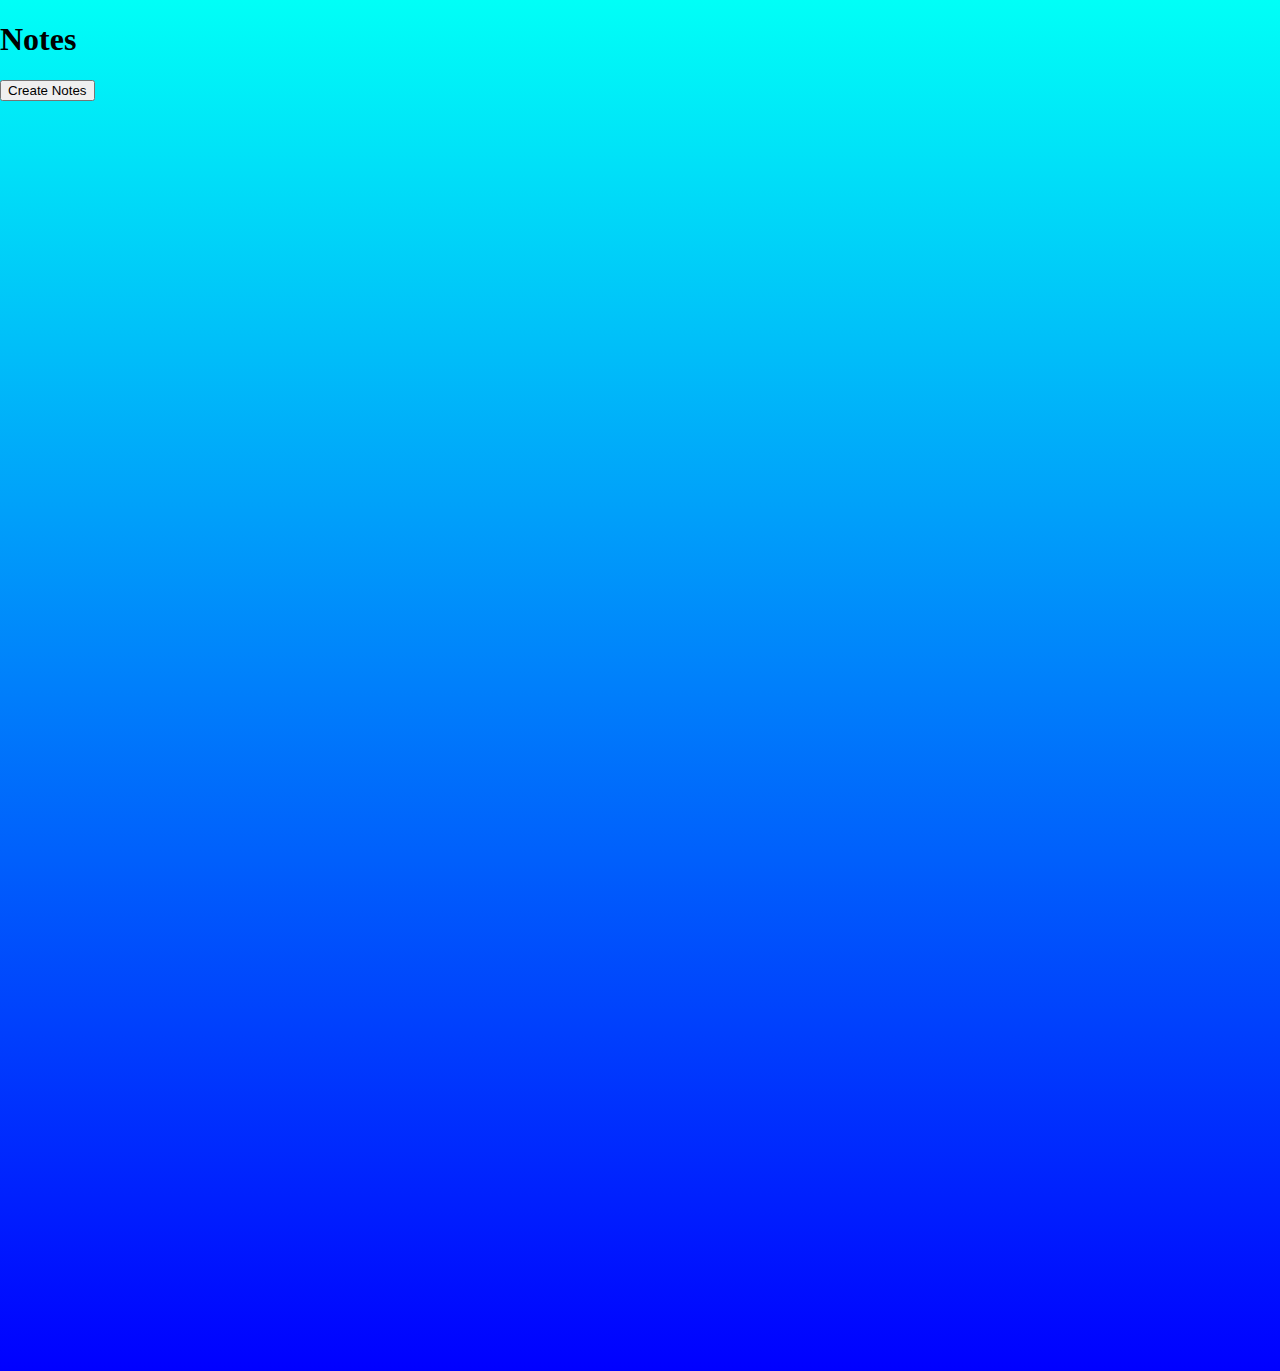
<file: index.html>
<!DOCTYPE html>
<html lang="en">
<head>
    <meta charset="UTF-8">
    <meta name="viewport" content="width=device-width, initial-scale=1.0">
    <title>Notes</title>
    <link rel="stylesheet" href="style.css">
    <link rel="stylesheet" href="https://cdnjs.cloudflare.com/ajax/libs/font-awesome/6.7.1/css/all.min.css" integrity="sha512-5Hs3dF2AEPkpNAR7UiOHba+lRSJNeM2ECkwxUIxC1Q/FLycGTbNapWXB4tP889k5T5Ju8fs4b1P5z/iB4nMfSQ==" crossorigin="anonymous" referrerpolicy="no-referrer" />
</head>
<body>
    <div class="container">
     <h1>Notes</h1>
     <button class="btn">Create Notes</button>
         <div class="notes-container">
             <!-- <p contenteditable="true" class="input-box">
              <img src="delete.png"> 
            </p>  -->
         </div>


    </div>
    <script src="javaScript.js"></script>
</body>
</html>
</file>
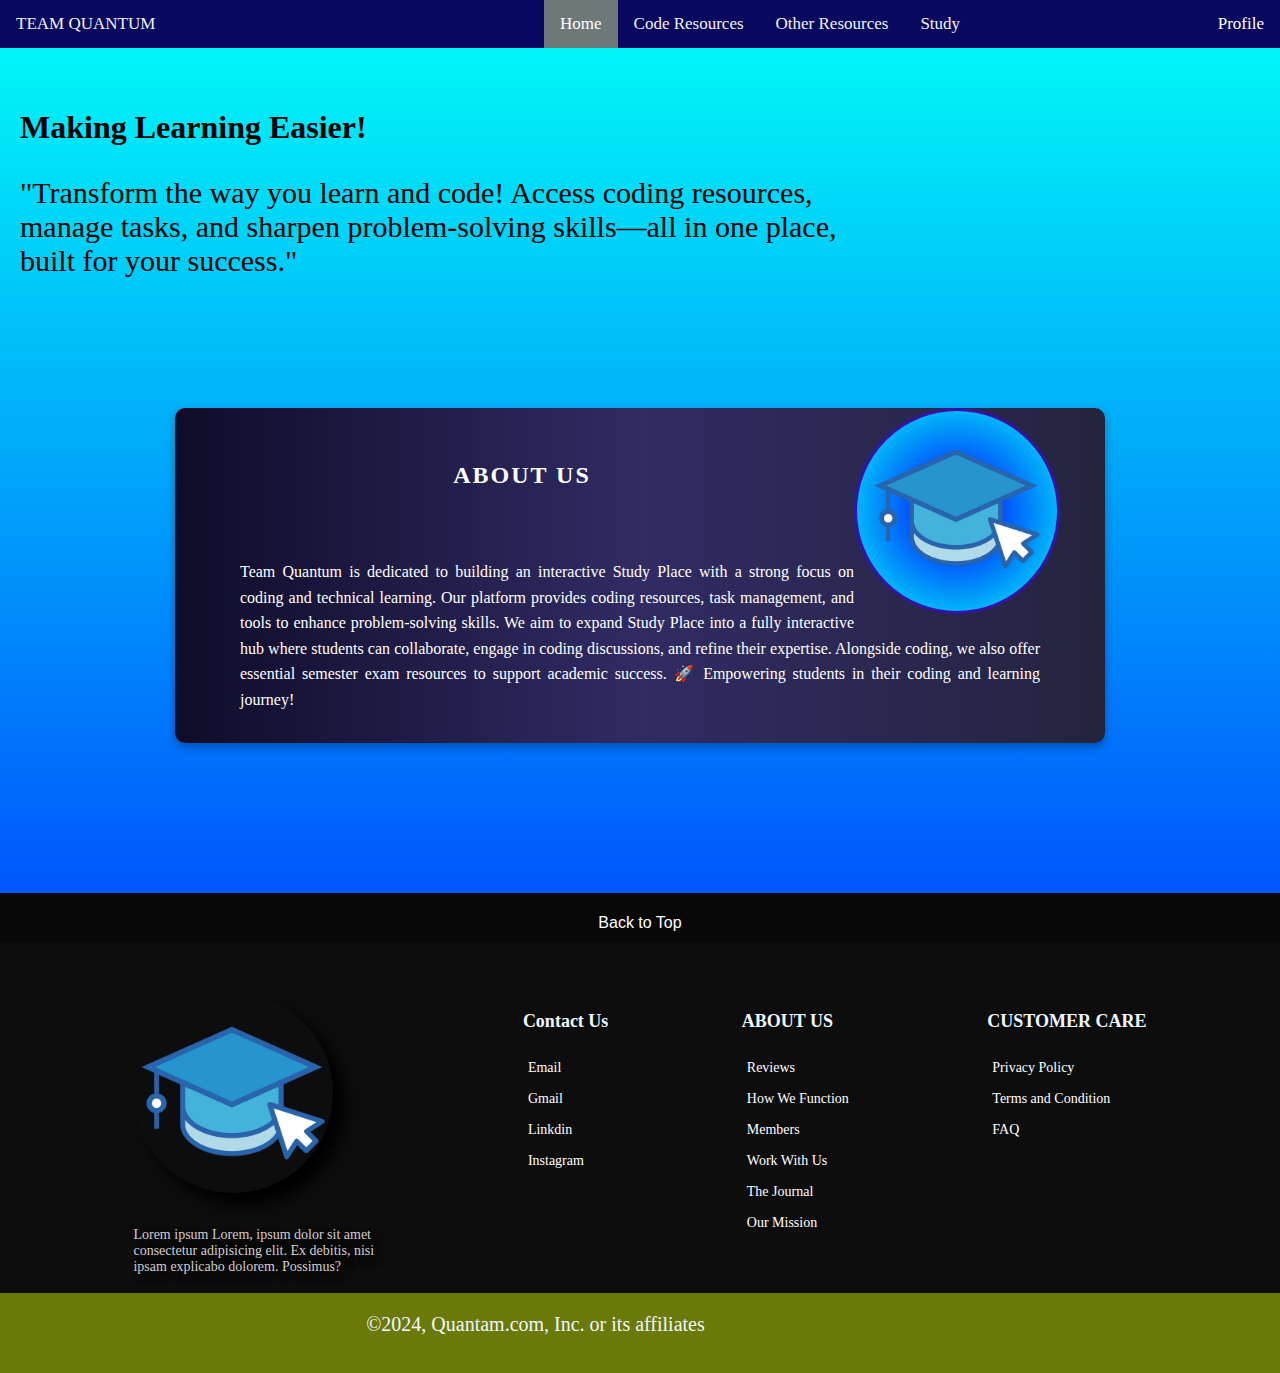
<file: home.html>
<!DOCTYPE html>
<html>
<head>
  <title>Home</title>
  <link rel="stylesheet" href="style.css">
  <meta charset="UTF-8">
  <meta name="viewport" content="width=device-width, initial-scale=1.0">
</head>

<body>
  <div class="topnav">
    
   
    
    <a style="width: 40%;"class="head">TEAM QUANTUM</a>
    <div id="navcont">
    <a class="active" href="home.html">Home</a>
    <a href="cdres.html">Code Resources</a>
    <a href="res.html">Other Resources</a>
    <a href="study.html" target="_blank">Study</a>
    <a href="profile.html" id="split">Profile</a>
    </div>
  </div>
  <div class="main">
    <div class="box1">
      <h1 style="clear:right"font-size: 45px;>Making Learning Easier!</h2>
      <p style="font-size: 30px;">"Transform the way you learn and code!
        Access coding resources, manage tasks, and sharpen problem-solving skills—all in one place, built for your success."</p>
    </div>
      <div id="clearfix"class="box2">
        <img alt="logo of team quantum" src="logo.webp">
    </div>
  </div>
  <div id="about"style="margin-bottom:100px">
    <h3>ABOUT US</h3>
    <p>
    Team Quantum is dedicated to building an interactive Study Place with a strong focus on coding and technical learning. Our platform provides coding resources, task management, and tools to enhance problem-solving skills.

We aim to expand Study Place into a fully interactive hub where students can collaborate, engage in coding discussions, and refine their expertise. Alongside coding, we also offer essential semester exam resources to support academic success.

🚀 Empowering students in their coding and learning journey!</p>
  </div>
 

  


 



  <footer>
    <div class="black_box3">
        <button class= "top" onclick="scrollToTop()"> Back to Top <i class="fa-solid fa-caret-up" style="color: #f5f5f5;"></i></button>
    </div>


     <div class="black_box_1">
               <div class="vegee_">
                   <div class="vegee_1"></div>
                   <p class="vegee_p">Lorem ipsum Lorem, ipsum dolor sit amet consectetur adipisicing elit. Ex debitis, nisi ipsam explicabo  dolorem. Possimus?</p>
               </div>
               <div class="shop_now"><p>Contact Us</p>
                   <div class="shop_1">Email</div>
                   <div class="shop_1">Gmail</div>
                   <div class="shop_1">Linkdin</div>
                   <div class="shop_1">Instagram <i class="fa-brands fa-instagram"></i></div>
               </div>
               <div class="abt_"><p>ABOUT US</p>
                      <div class="abt_1">Reviews</div>
                      <div class="abt_1">How We Function</div>
                      <div class="abt_1">Members</div>
                      <div class="abt_1">Work With Us</div>
                      <div class="abt_1">The Journal</div>
                      <div class="abt_1">Our Mission</div>
               </div>
               <div class="customer"><p>CUSTOMER CARE</p>
                      <div class="customer_">Privacy Policy</div>
                      <div class="customer_">Terms and Condition</div>
                      <div class="customer_">FAQ</div>
               </div>
     </div>



     <div class="black_box_2">
          <div class="rights">©2024, Quantam.com, Inc. or its affiliates</div>
          <div class="social_icon">
             <div><i class="fa-solid fa-envelope"></i></div> 
             <div><i class="fa-brands fa-instagram"></i></i></div>
             <div><i class="fa-brands fa-linkedin-in"></i></div> 
          </div>
     </div>


</footer>

</body>
</html>
</file>
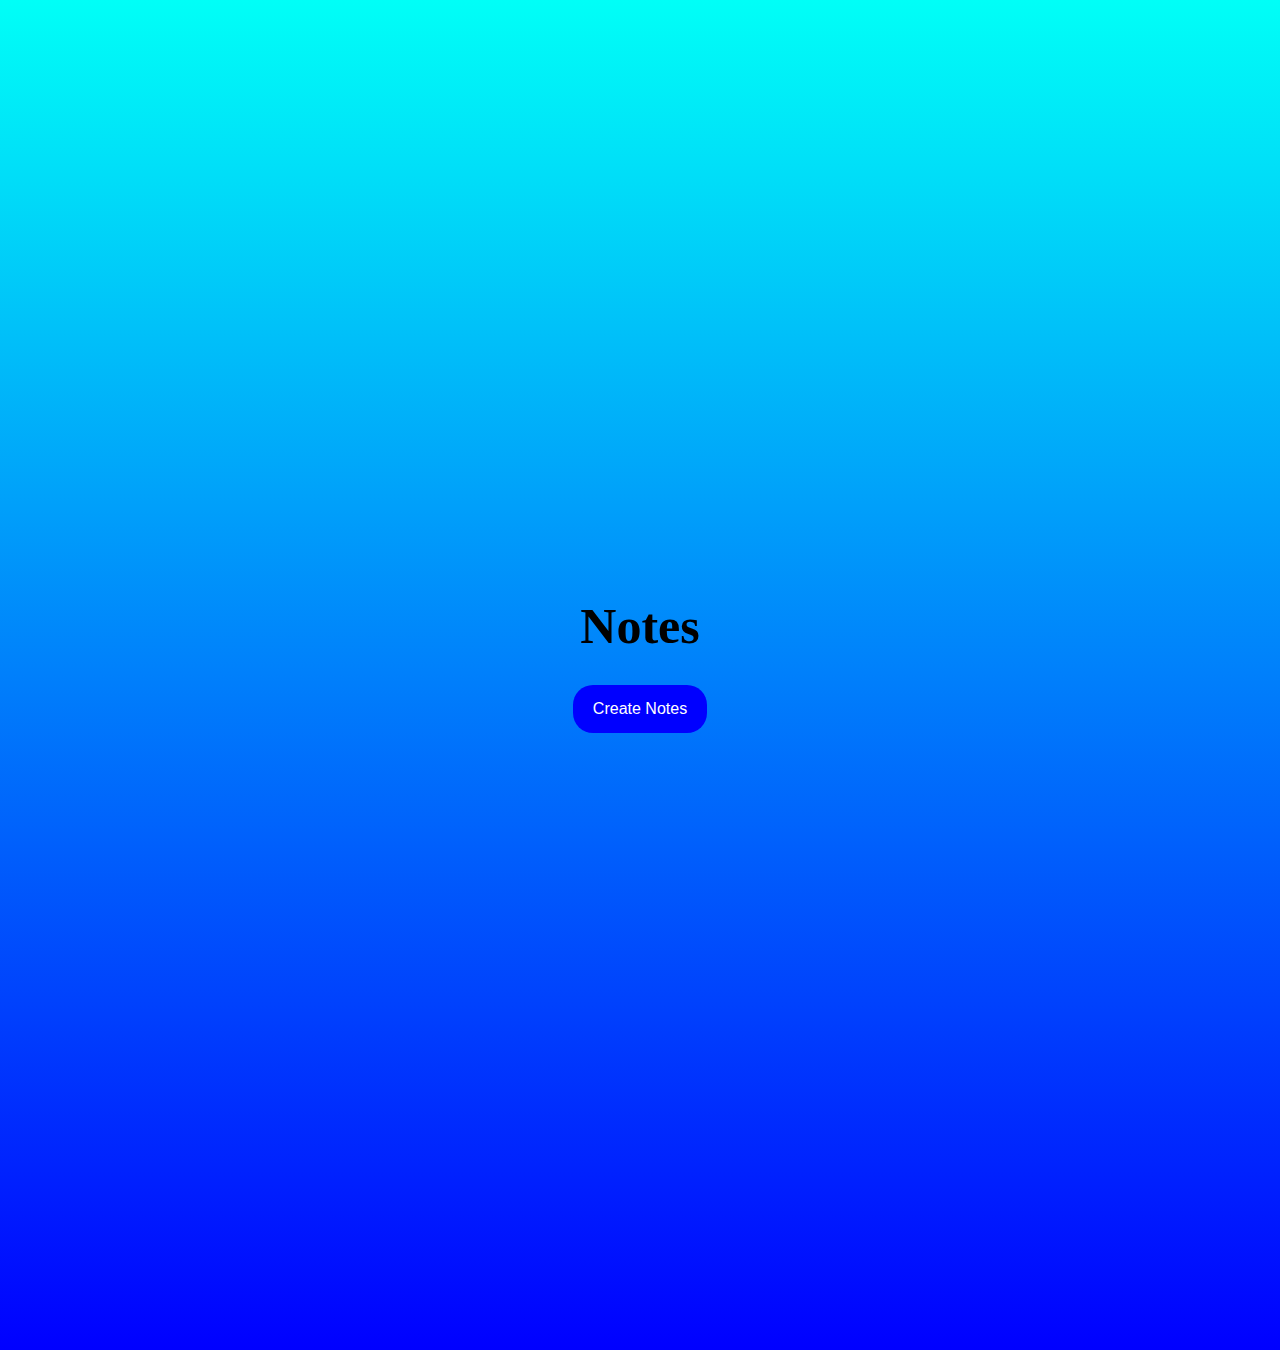
<file: note.html>
<!DOCTYPE html>
<html lang="en">
<head>
    <meta charset="UTF-8">
    <meta name="viewport" content="width=device-width, initial-scale=1.0">
    <title>Notes</title>
    <link rel = "stylesheet" href="style.css">
    <link rel="stylesheet" href="notes.css">
    <link rel="stylesheet" href="https://cdnjs.cloudflare.com/ajax/libs/font-awesome/6.7.1/css/all.min.css" integrity="sha512-5Hs3dF2AEPkpNAR7UiOHba+lRSJNeM2ECkwxUIxC1Q/FLycGTbNapWXB4tP889k5T5Ju8fs4b1P5z/iB4nMfSQ==" crossorigin="anonymous" referrerpolicy="no-referrer" />
</head>
<body>
    <div class="container">
     <h1>Notes</h1>
     <button class="btn">Create Notes</button>
         <div class="notes-container">
             <!-- <p contenteditable="true" class="input-box">
              <img src="delete.png"> 
            </p>  -->
         </div>


    </div>
    <script src="javaScript.js"></script>
</body>
</html>
</file>
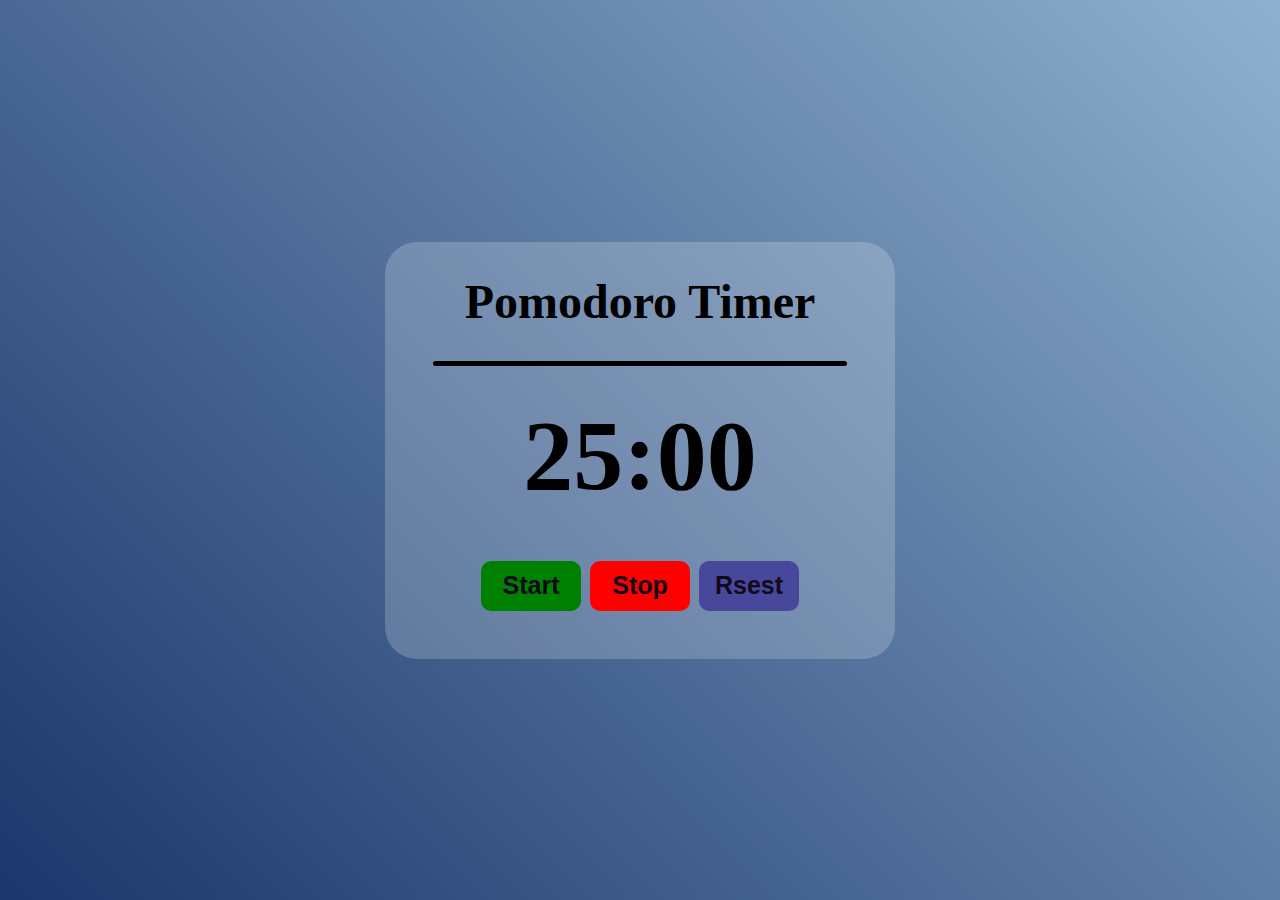
<file: pomodoro.html>
<!DOCTYPE html>
<html lang="en">
<head>
    <meta charset="UTF-8">
    <meta name="viewport" content="width=device-width, initial-scale=1.0">
    <title>Pomodoro</title>
    <link rel="stylesheet" href="pomodoro.css">
</head>
<body>
    <div class="container">
        <h1 class="title">Pomodoro Timer</h1>
        <hr>  

        <p class="timer1" id="timer">25:00</p>
        
        <div class="button-wrapper">
             <button id="start">Start</button>
             <button id="stop">Stop</button>
             <button id="reset">Rsest</button>
        </div>
        </div>
      




    <script src="pomodoro.js"></script>
</body>
</html>
</file>
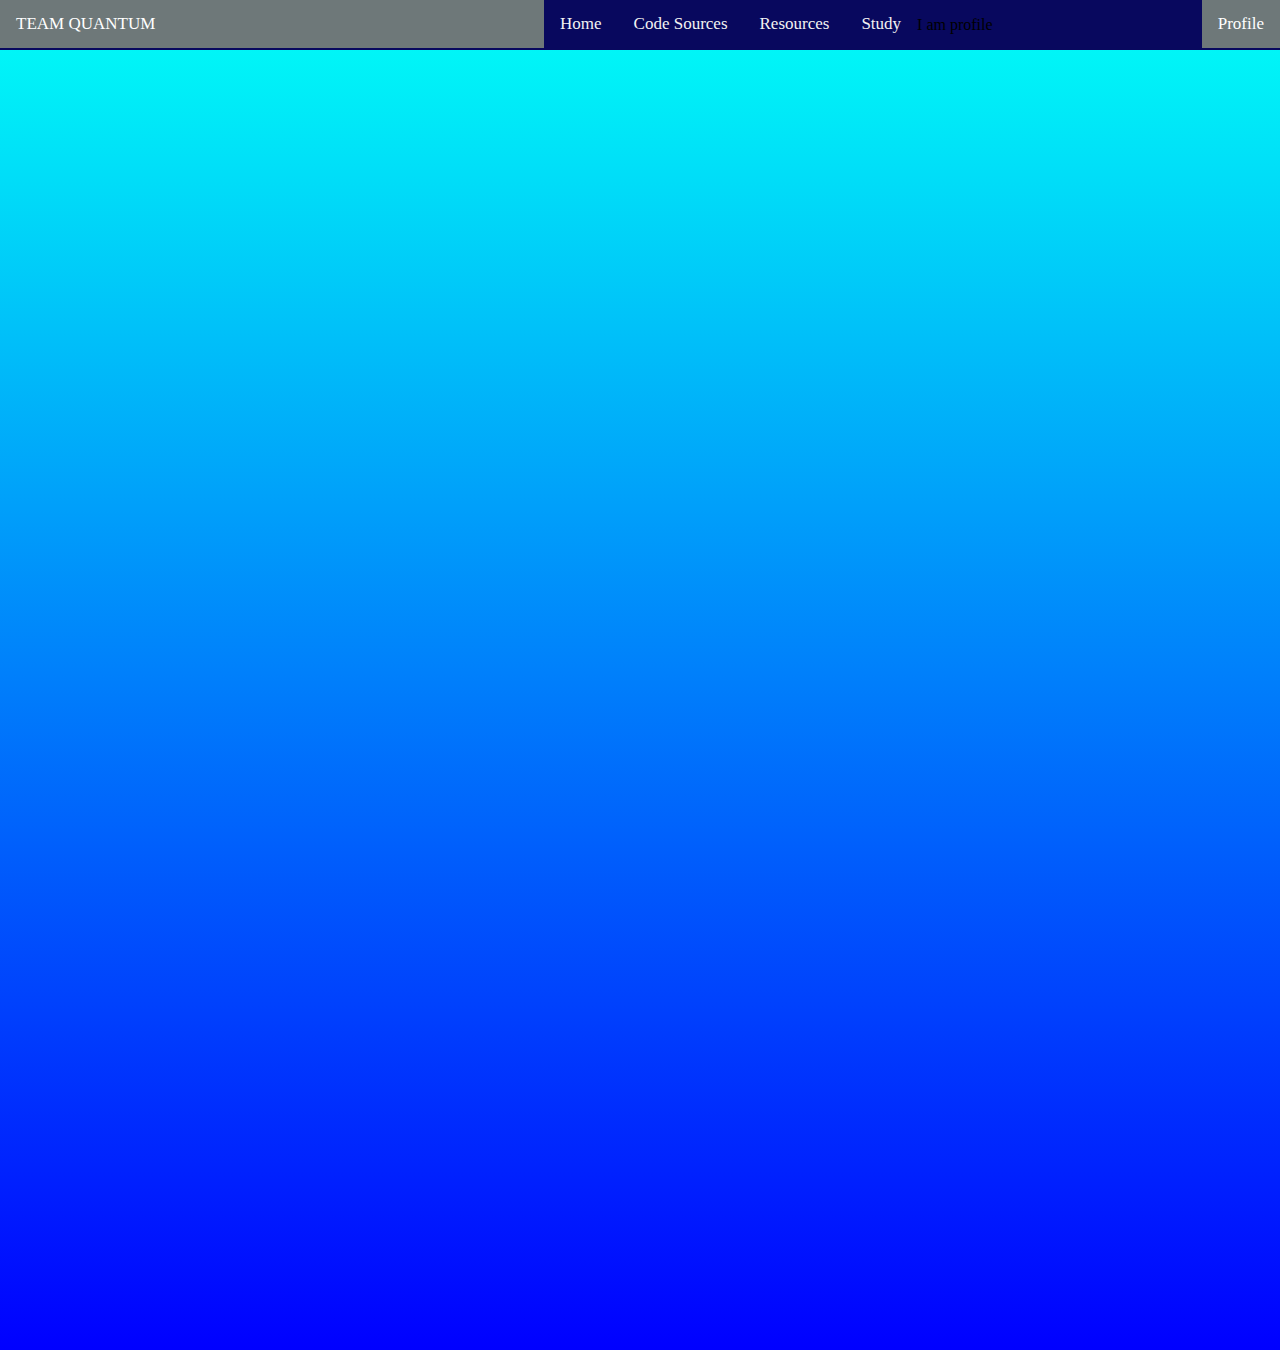
<file: profile.html>
<!DOCTYPE html>
<html lang="en">
<head><link rel="stylesheet" href="style.css">
    <meta charset="UTF-8">
    <meta name="viewport" content="width=device-width, initial-scale=1.0">
    <title>Contact</title>
</head>
<body>
    <div class="topnav">
            <a style="width: 40%;"id="head">TEAM QUANTUM</a>
            <div id="navcont">
        <a href="home.html" >Home</a>
        <a href="cdres.html">Code Sources</a>
        <a href="res.html">Resources</a>
        <a href="study.html" target="_blank">Study</a>
        <a class="active" href="profile.html" id="split">Profile</a>      
    </div>
    <p>I am profile</p>
   
</body>
</html>
</file>
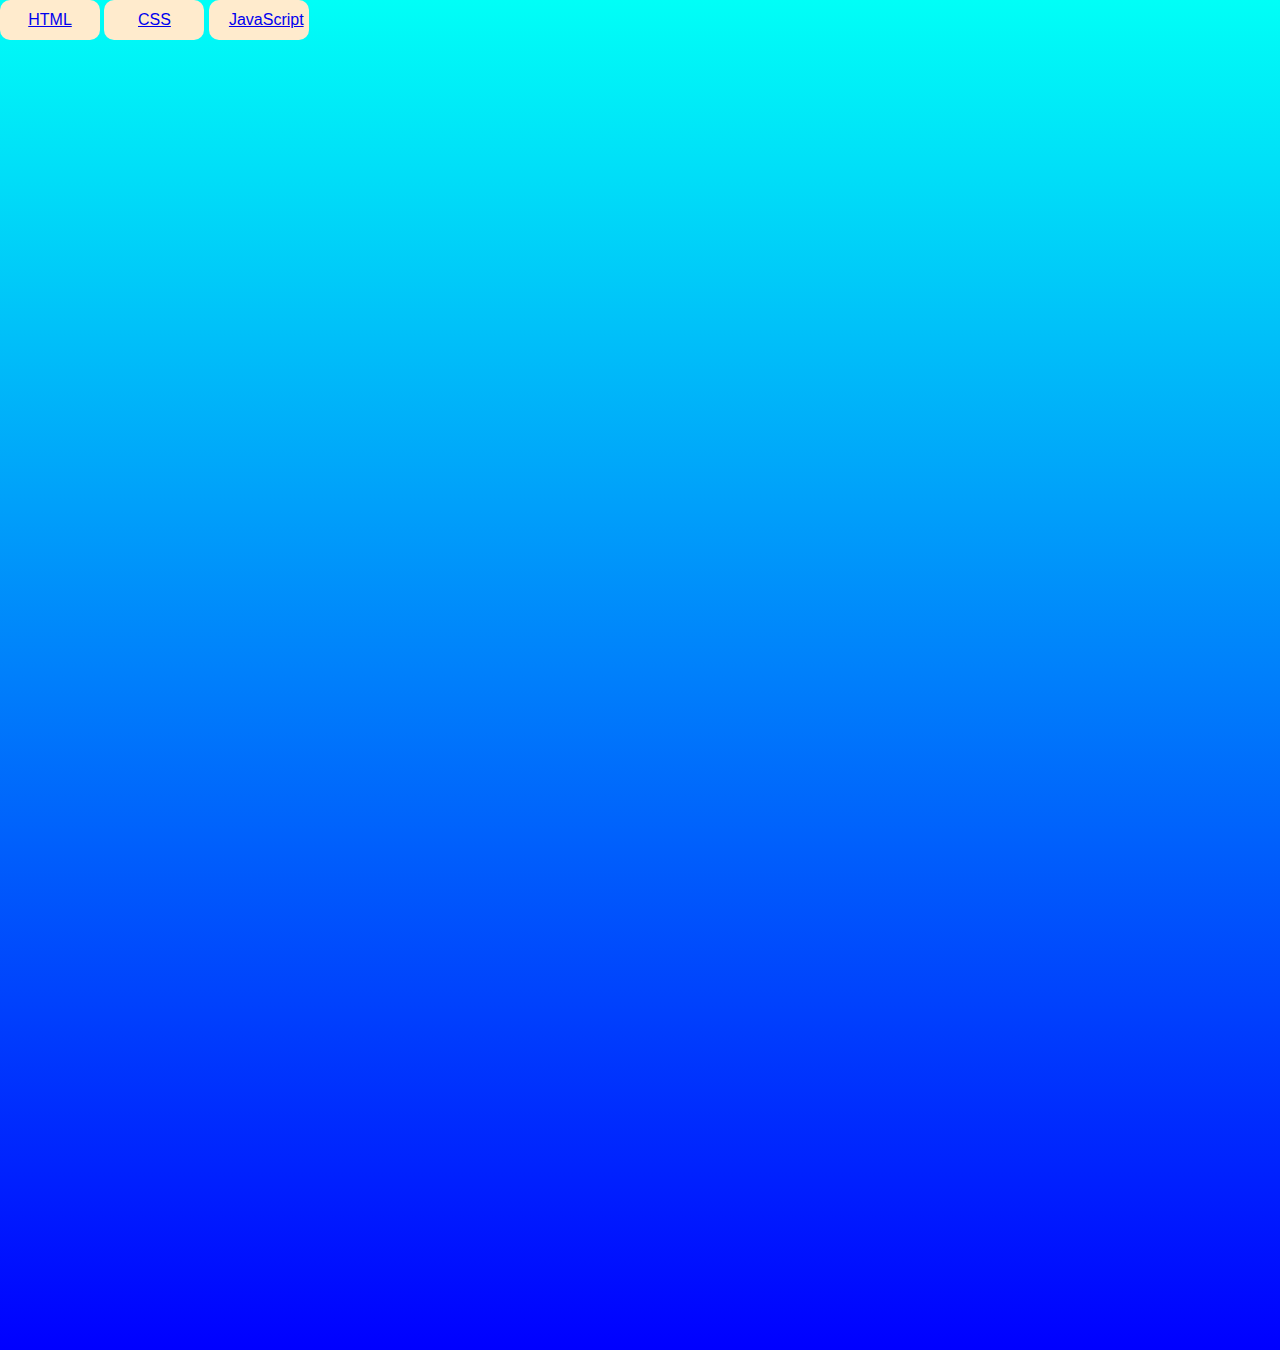
<file: Quiz.html>
<!DOCTYPE html>
<html lang="en">
<head>
    <meta charset="UTF-8">
    <meta name="viewport" content="width=device-width, initial-scale=1.0">
    <link rel="stylesheet" href="Quiz.css">
    <link rel="stylesheet" href="style.css">
    <title>Quiz-Section</title>
    <style>
       .btn{ 
        height:40px;
        width: 100px;
        border-radius: 10px;
        background-color:blanchedalmond;

       }
    </style>
</head>
<body>
    <button id="html" class="btn"><a href="QuizHtml.html">HTML</a> </button>
    <button id="css" class="btn"><a href="QuizHtml.html">CSS</a></button>
    <button id="javascript" class="btn"><a href="QuizHtml.html">JavaScript</a></button>
   
</body>
</html>
</file>
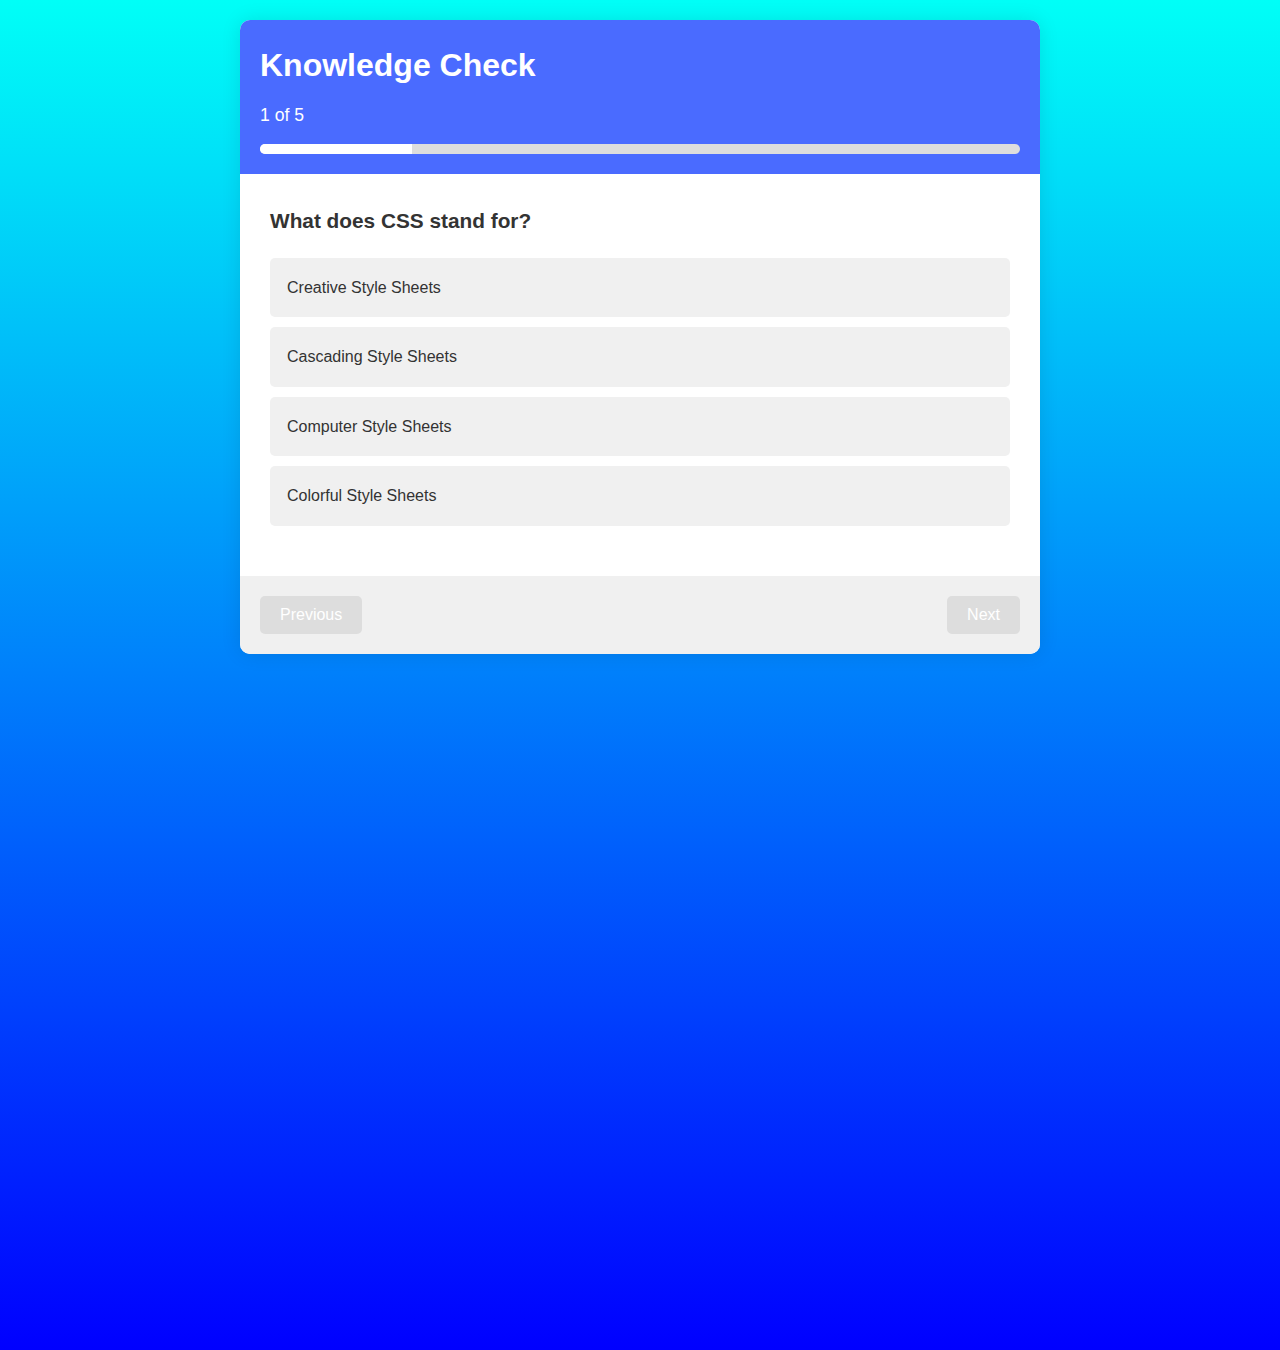
<file: QuizCss.html>
<!DOCTYPE html>
<html lang="en">
<head>
    <meta charset="UTF-8">
    <meta name="viewport" content="width=device-width, initial-scale=1.0">
    <title>EdTech Quiz</title>
    <link rel="stylesheet" href="style.css">
    <link rel="stylesheet" href="Quiz.css">
</head>
<body>
    <div class="quiz-container">
        <header class="quiz-header">
            <h1>Knowledge Check</h1>
            <div class="quiz-progress">
                <span id="current-question">1</span> of <span id="total-questions">5</span>
            </div>
            <div class="progress-bar">
                <div id="progress" class="progress"></div>
            </div>
        </header>

        <main class="quiz-main">
            <div id="question-container" class="question-container">
                <h2 id="question">Loading question...</h2>
                <div id="options" class="options">
                    <!-- Options will be inserted here by JavaScript -->
                </div>
            </div>

            <div id="result-container" class="result-container hidden">
                <h2>Quiz Completed!</h2>
                <p>Your score: <span id="score">0</span>/<span id="max-score">0</span></p>
                <div id="feedback" class="feedback"></div>
                <button id="retry-btn" class="btn">Try Again</button>
            </div>
        </main>

        <footer class="quiz-footer">
            <button id="prev-btn" class="btn" disabled>Previous</button>
            <button id="next-btn" class="btn">Next</button>
            <button id="submit-btn" class="btn hidden">Submit Quiz</button>
        </footer>
    </div>
    

    <script src = "JsCss.js"></script>
</body>
</html>
</file>
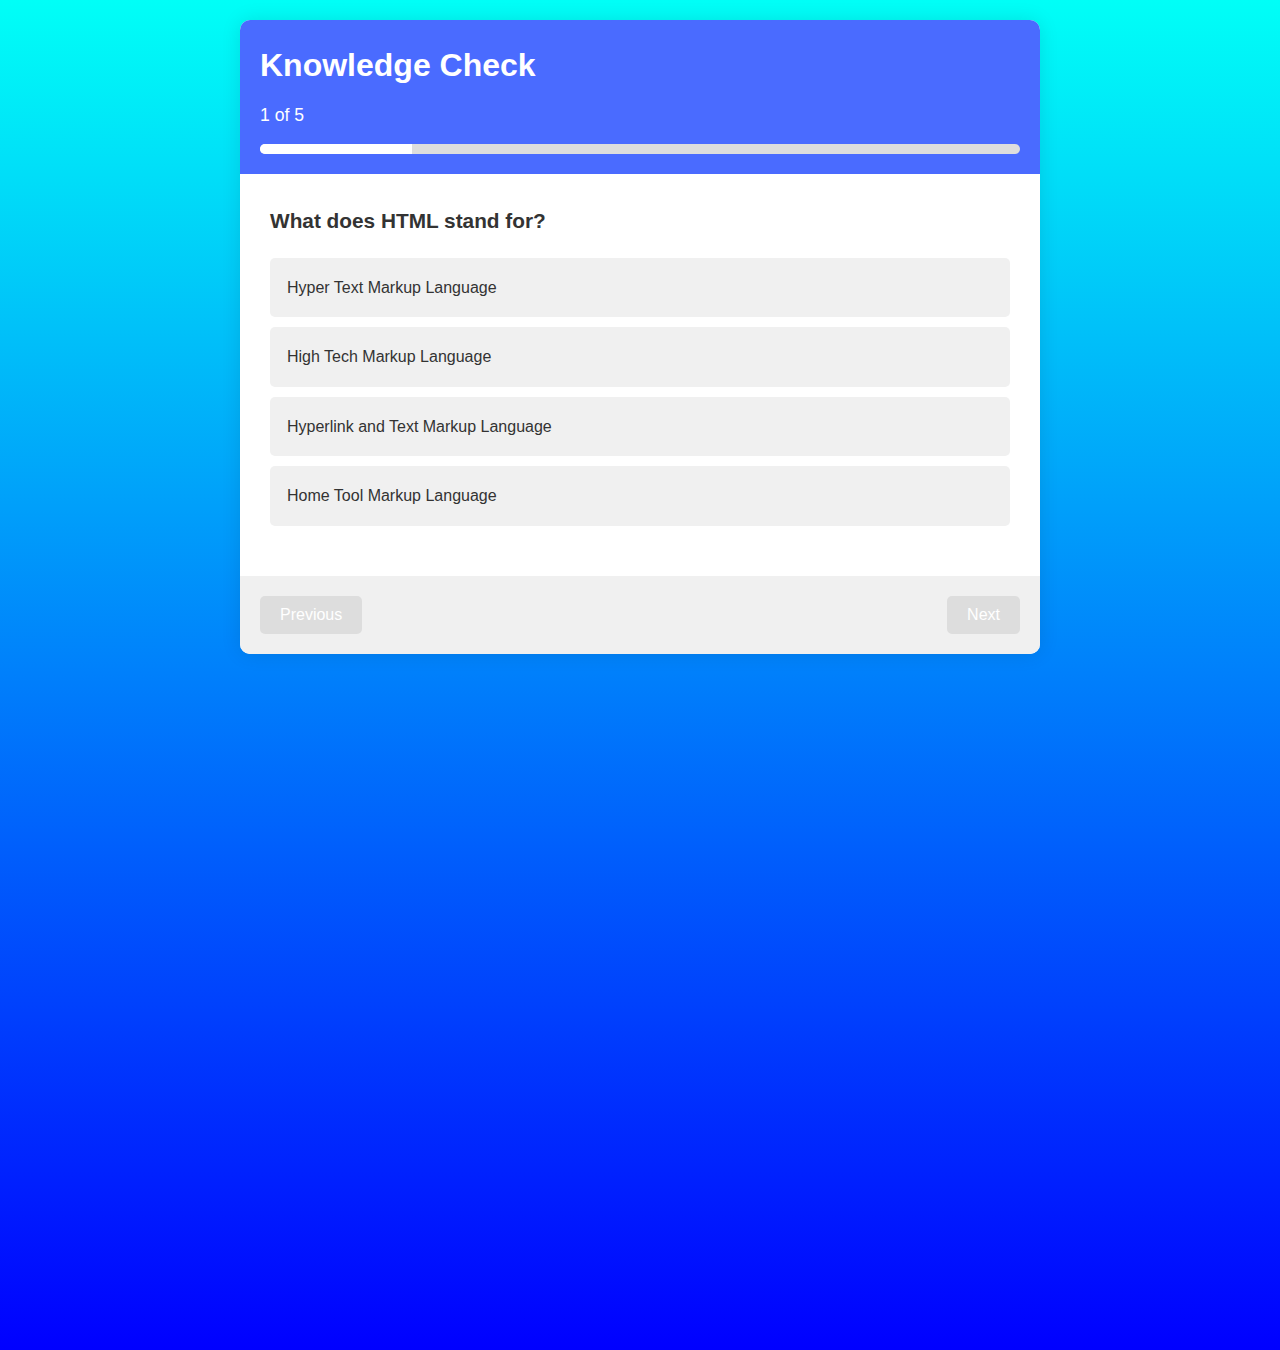
<file: QuizHtml.html>
<!DOCTYPE html>
<html lang="en">
<head>
    <meta charset="UTF-8">
    <meta name="viewport" content="width=device-width, initial-scale=1.0">
    <title>EdTech Quiz</title>
    <link rel="stylesheet" href="style.css">
    <link rel="stylesheet" href="Quiz.css">
</head>
<body>
    <div class="quiz-container">
        <header class="quiz-header">
            <h1>Knowledge Check</h1>
            <div class="quiz-progress">
                <span id="current-question">1</span> of <span id="total-questions">5</span>
            </div>
            <div class="progress-bar">
                <div id="progress" class="progress"></div>
            </div>
        </header>

        <main class="quiz-main">
            <div id="question-container" class="question-container">
                <h2 id="question">Loading question...</h2>
                <div id="options" class="options">
                    <!-- Options will be inserted here by JavaScript -->
                </div>
            </div>

            <div id="result-container" class="result-container hidden">
                <h2>Quiz Completed!</h2>
                <p>Your score: <span id="score">0</span>/<span id="max-score">0</span></p>
                <div id="feedback" class="feedback"></div>
                <button id="retry-btn" class="btn">Try Again</button>
            </div>
        </main>

        <footer class="quiz-footer">
            <button id="prev-btn" class="btn" disabled>Previous</button>
            <button id="next-btn" class="btn">Next</button>
            <button id="submit-btn" class="btn hidden">Submit Quiz</button>
        </footer>
    </div>
    

    <script src="javascriptHtml.js"></script>
</body>
</html>
</file>
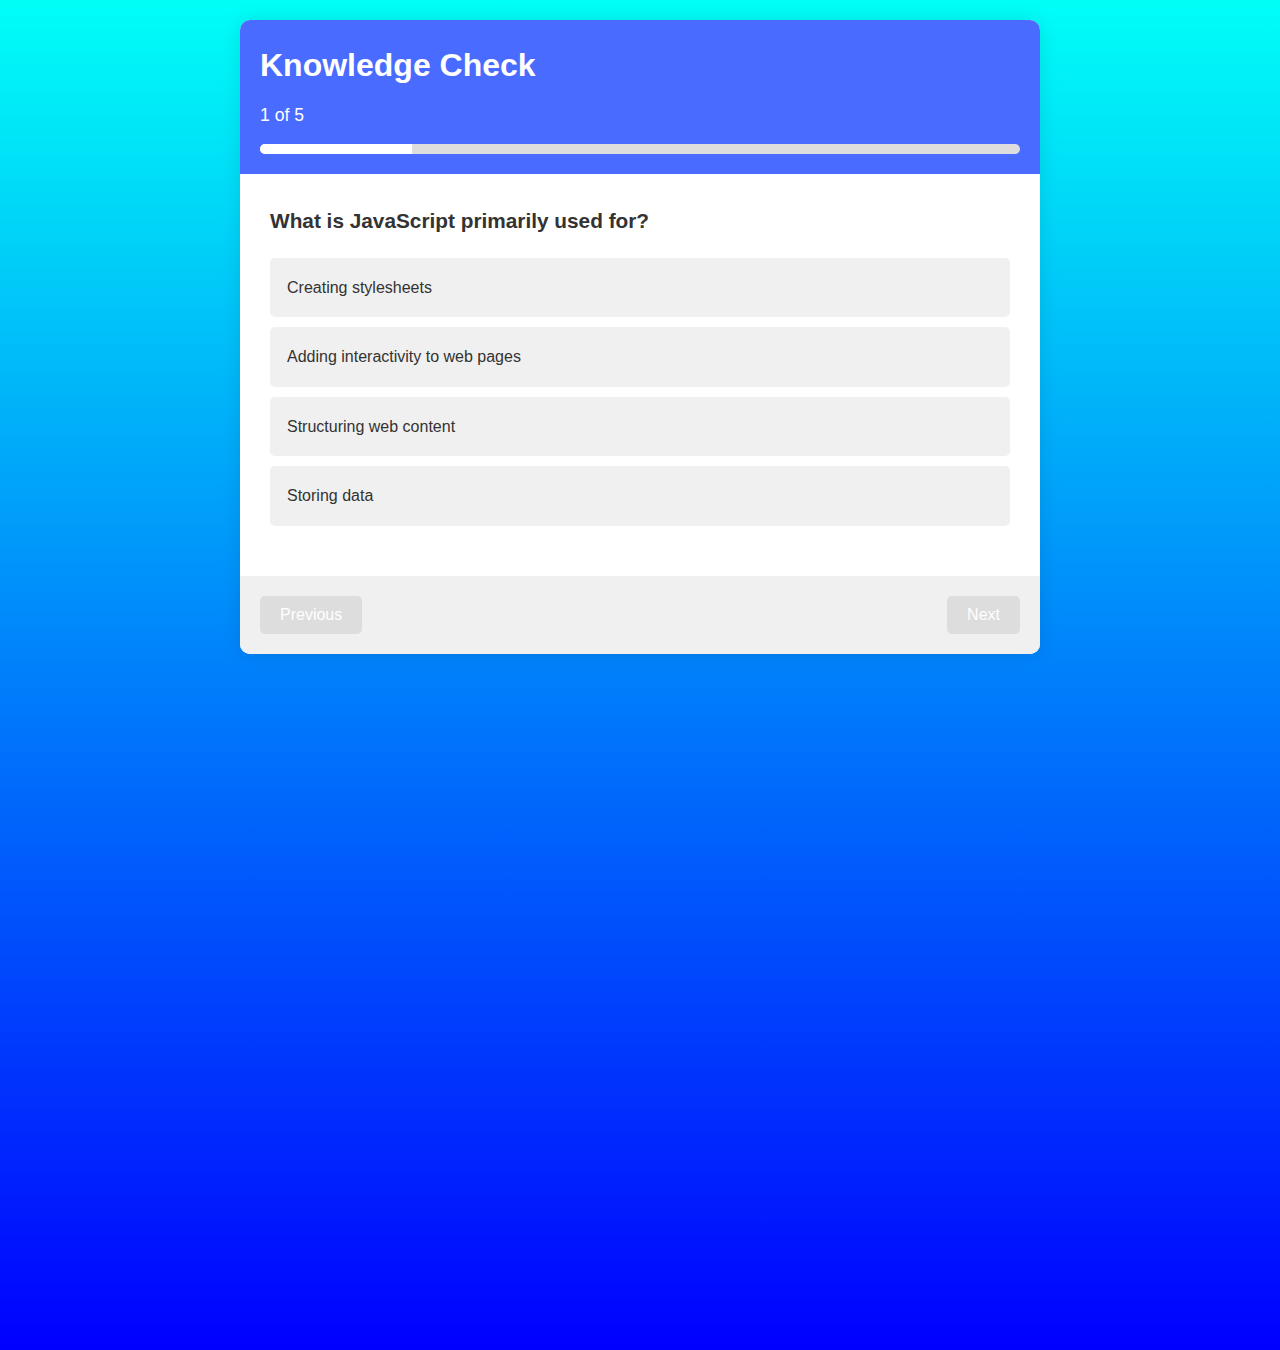
<file: QuizJS.html>
<!DOCTYPE html>
<html lang="en">
<head>
    <meta charset="UTF-8">
    <meta name="viewport" content="width=device-width, initial-scale=1.0">
    <title>EdTech Quiz</title>
    <link rel="stylesheet" href="style.css">
    <link rel="stylesheet" href="Quiz.css">
</head>
<body>
    <div class="quiz-container">
        <header class="quiz-header">
            <h1>Knowledge Check</h1>
            <div class="quiz-progress">
                <span id="current-question">1</span> of <span id="total-questions">5</span>
            </div>
            <div class="progress-bar">
                <div id="progress" class="progress"></div>
            </div>
        </header>

        <main class="quiz-main">
            <div id="question-container" class="question-container">
                <h2 id="question">Loading question...</h2>
                <div id="options" class="options">
                    <!-- Options will be inserted here by JavaScript -->
                </div>
            </div>

            <div id="result-container" class="result-container hidden">
                <h2>Quiz Completed!</h2>
                <p>Your score: <span id="score">0</span>/<span id="max-score">0</span></p>
                <div id="feedback" class="feedback"></div>
                <button id="retry-btn" class="btn">Try Again</button>
            </div>
        </main>

        <footer class="quiz-footer">
            <button id="prev-btn" class="btn" disabled>Previous</button>
            <button id="next-btn" class="btn">Next</button>
            <button id="submit-btn" class="btn hidden">Submit Quiz</button>
        </footer>
    </div>
    

    <script src="JsJs.js"></script>
</body>
</html>
</file>
<file: style.css>
body{
  background:linear-gradient(rgb(0, 255, 247),blue);
  height:150vh;
  margin: 0; 
  padding: 0;
  background-repeat: no-repeat;
  }
  .clearfix::after {
    content: "";
    clear: both;
    display: table;}
.topnav
  {
    overflow: hidden;/*agar ye nahi lagayenge to content( of navbar) overflow ho jayega, hidden se jo overflow wala content hota hai vo hide ho jata hai*/
    background-color:rgb(8,8,94);
    
  }
  #navcont{padding-left: 300px;}
  
  .topnav a,td
  {
    float: left;
    color: #f2f2f2;
    
    padding: 14px 16px;
    text-decoration: none;
    font-size: 17px;
   
  }
  .topnav a#split
  {
    float: right;
    color: white;
  }
  .topnav a:not(.head):hover
  {
    background-color: #6e7879;
    color: rgb(255, 255, 255);
  }
  
  .topnav a.active {
    background-color: #6e7879;
    color: rgb(255, 255, 255);
  }
 
.main {
  flex: 1;
  height:300px;
  margin: 20px;
  }

/* #footer {
  background:rgb(1, 1, 48);
  color: white;
  text-align: center;
  padding: 10px;
  height: 150px;
  margin-top: auto; /* Pushes footer to the bottom }*/

.box1{
  height:300px;
  margin-top: 20px;
  width: 70%;
  float:left;

  


}
.box2{
  border-radius: 100%;
  border: solid rgb(57, 17, 168);
  background:radial-gradient(blue,rgb(0, 255, 247));
  height:200px;
  margin-top: 20px;
  width: 200px;
  margin-right: 200px;
  float:right;
  align-content: center;
  img{height: 180px;width: 180px;padding-left: 10px;}
  


}
#about {
  background: linear-gradient(to right, #0f0c29, #302b63, #24243e); /* Cool gradient */
  color: white; /* Text color */
  text-align: center;
  padding: 50px 20px;
  border-radius: 10px; /* Smooth rounded edges */
  box-shadow: 0 4px 10px rgba(0, 0, 0, 0.3); /* Subtle shadow effect */
  max-width: 900px;
  margin: 40px auto;
}



#about h3 {
  font-size: 28px;
  font-weight: bold;
  margin-bottom:70px;
  text-transform: uppercase;
  letter-spacing: 2px;
}

#about p {
  font-size: 18px;
  line-height: 1.6;
  max-width: 800px;
  margin: 0 auto;
  text-align: justify;
}

  #about {
      padding: 30px 15px;
  }
  
  #about h3 {
      font-size: 24px;
  }
  
  #about p {
      font-size: 16px;
  }






  /*Footer */
.black_box3{
  height:10px;
  background-color:#080808;
  color:white;
  margin-top:150px;
  text-align:center;
  padding:20px;
}

.top{
  color:white;
  background-color: #080808;
  font-size: 16px;
  border: none;
}

.black_box_1{
  height:300px;
  background-color: #0e0d0d;
  width: 100%;
  padding-top:50px;
  color:aliceblue;
  display:flex;
  justify-content: space-evenly;
  font-weight: 600;
  font-size:18px;
}
.rights{
  width:75%;
  font-size: 20px;
}
.social_icon{
  font-size: 20px;
  display:flex;
  width:12%;
  justify-content: space-around;
}
.black_box_2{
  height:60px;
  background-color: #6B7908;
  width: 100%;
  display:flex;
  justify-content: space-evenly;
  color:aliceblue;
text-align: center;
padding-top: 20px;

}
.customer_,.abt_1,.shop_1{
  display:flex;
  flex-direction: column;
  font-weight: 100;
  font-size: 14px;
  color: #ffffff;
  padding: 5px;
  padding-top: 10px;
}
.vegee_{
  width:20%;
  display:flex;
  flex-direction: column;
  font-size: 14px;
  font-weight: 100;
  color:#d1cfcf;
  gap:20px;
}

.vegee_1{
  background-image: url("logo.webp");
  background-size: cover;
  border-radius: 50%;
  height:200px;
  width:200px;
  box-shadow: 12px 12px 15px 0px rgb(0, 0, 0);
}
.vegee_p{
  text-shadow: 5px 5px 8px rgb(0, 0, 0);
}
</file>
<file: notes.css>
*{
    margin: 0;
    padding: 0;
    box-sizing: border-box;
}
.container{
    width: 100%   ;
    min-height: 150vh;  
   
    padding: 4% 0 0 10%;
    
  
    display: flex; /* Enable Flexbox */
    flex-direction: column; /* Stack items vertically */
    justify-content: center; /* Center items vertically */
    align-items: center; /* Center items horizontally */
    padding: 0; 
   

}

.container h1{
display: flex;
align-items: center;
font-size: 50px;
font-weight: 600;

}
.container button{
    display: flex;
    align-items: center;
    font-size: 16px;
    color:rgb(255, 255, 255);
    background: blue;
    border:0;
    outline:0;
    border-radius: 20px;
    padding:15px 20px;
    margin:30px 0 20px;
    cursor:pointer;

}



.input-box{
    position:relative;
    width:100%;  width:900px;
    min-height:120px;
    background-color: white;
    color:black;
    padding:20px;
    margin:20px;
    outline:none;
    border-radius:5px;
}

.input-box img{
     width: 30px;
    position:absolute;
    color:black;
    bottom:15px;
    right:15px; 
    cursor:pointer;
    

}
</file>
<file: pomodoro.css>
*{
    margin: 0;
    padding: 0;
    box-sizing: border-box;
}

body{
min-height:100vh;
background: linear-gradient(-135deg, rgb(143, 176, 206), rgb(26, 54, 107));
display: flex;
 align-items: center;
justify-content: center;
}

.container{
    
    display: flex;
    flex-direction: column;
    align-items: center;
    justify-content: center;
    gap:2em;
    color:rgb(0, 0, 0);
    background-color: rgba(255,255,255,0.20);
    border-radius: 2em;
    padding: 2em 3em;
   

}

.title{
    font-size: 3em;
}

hr{
    width:100%;
    background-color: rgb(0, 0, 0);
    height:5px;
    border-radius: 1em;
    border: none;
}

.timer1{
     font-size:100px;
     font-weight: 700;
}

.button-wrapper{
    font-size: 2em;
    font-weight:800;
    letter-spacing: 1px;
    padding: 0.5em 1.5em;
    border-radius: 0.5em;
    border:none;
    color: white;
    cursor:pointer;
    
}


button{
width:100px;
height:50px;
}
#start{
    background-color: green;
    font-size: 25px;
    font-weight: 600;
    border:none;
    outline:none;
    border-radius: 10px;
    color:rgb(18, 10, 27);
}
#stop{
    font-size: 25px;
    background-color: red;
    border:none;
    font-weight: 600;
    outline:none;
    border-radius: 10px;
    color:rgb(18, 10, 27);
}
#reset{
    background-color: rgb(71, 71, 155);
    font-size: 25px;
    border:none;
    font-weight: 600;
    outline:none;
    border-radius: 10px;
    color:rgb(18, 10, 27);
}
</file>
<file: Quiz.css>
/* styles.css */
:root {
    --primary-color: #4a6bff;
    --secondary-color: #f5f7ff;
    --correct-color: #4caf50;
    --incorrect-color: #f44336;
    --text-color: #333;
    --light-gray: #f0f0f0;
    --medium-gray: #ddd;
    --dark-gray: #777;
}

* {
    box-sizing: border-box;
    margin: 0;
    padding: 0;
    font-family: 'Segoe UI', Tahoma, Geneva, Verdana, sans-serif;
}

body {
    background-color: #f9f9f9;
    color: var(--text-color);
    line-height: 1.6;
    padding: 20px;
}

.quiz-container {
    max-width: 800px;
    
    margin: 0 auto;
    background: white;
    border-radius: 10px;
    box-shadow: 0 0 20px rgba(0, 0, 0, 0.1);
    overflow: hidden;
}

.quiz-header {
    padding: 20px;
    background: var(--primary-color);
    color: white;
}

.quiz-header h1 {
    margin-bottom: 10px;
}

.quiz-progress {
    margin-bottom: 15px;
    font-size: 1.1rem;
}

.progress-bar {
    width: 100%;
    height: 10px;
    background: var(--medium-gray);
    border-radius: 5px;
    overflow: hidden;
}

.progress {
    height: 100%;
    background: white;
    width: 0%;
    transition: width 0.3s ease;
}

.quiz-main {
    padding: 30px;
}

.question-container {
    margin-bottom: 20px;
}

#question {
    margin-bottom: 20px;
    font-size: 1.3rem;
}

.options {
    display: flex;
    flex-direction: column;
    gap: 10px;
}

.option {
    padding: 15px;
    background: var(--light-gray);
    border-radius: 5px;
    cursor: pointer;
    transition: all 0.2s ease;
    border: 2px solid transparent;
}

.option:hover {
    background: var(--medium-gray);
}

.option.selected {
    border-color: var(--primary-color);
    background: var(--secondary-color);
}

.option.correct {
    border-color: var(--correct-color);
    background: rgba(76, 175, 80, 0.1);
}

.option.incorrect {
    border-color: var(--incorrect-color);
    background: rgba(244, 67, 54, 0.1);
}

.result-container {
    text-align: center;
    padding: 20px;
}

.result-container h2 {
    margin-bottom: 20px;
    color: var(--primary-color);
}

#score {
    font-size: 2rem;
    font-weight: bold;
    color: var(--primary-color);
}

.feedback {
    margin: 20px 0;
    text-align: left;
}

.feedback-item {
    padding: 15px;
    background: var(--light-gray);
    border-radius: 5px;
    margin-bottom: 15px;
}

.feedback-item h3 {
    margin-bottom: 10px;
}

.explanation {
    font-style: italic;
    margin-top: 10px;
    color: var(--dark-gray);
}

.quiz-footer {
    display: flex;
    justify-content: space-between;
    padding: 20px;
    background: var(--light-gray);
}

.btn {
    padding: 10px 20px;
    border: none;
    border-radius: 5px;
    background: var(--primary-color);
    color: white;
    cursor: pointer;
    font-size: 1rem;
    transition: background 0.2s ease;
}

.btn:hover {
    background: #3a5bef;
}

.btn:disabled {
    background: var(--medium-gray);
    cursor: not-allowed;
}

.hidden {
    display: none;
}

@media (max-width: 600px) {
    body {
        padding: 10px;
    }
    
    .quiz-main {
        padding: 15px;
    }
    
    #question {
        font-size: 1.1rem;
    }
    
    .option {
        padding: 10px;
    }
}
</file>
